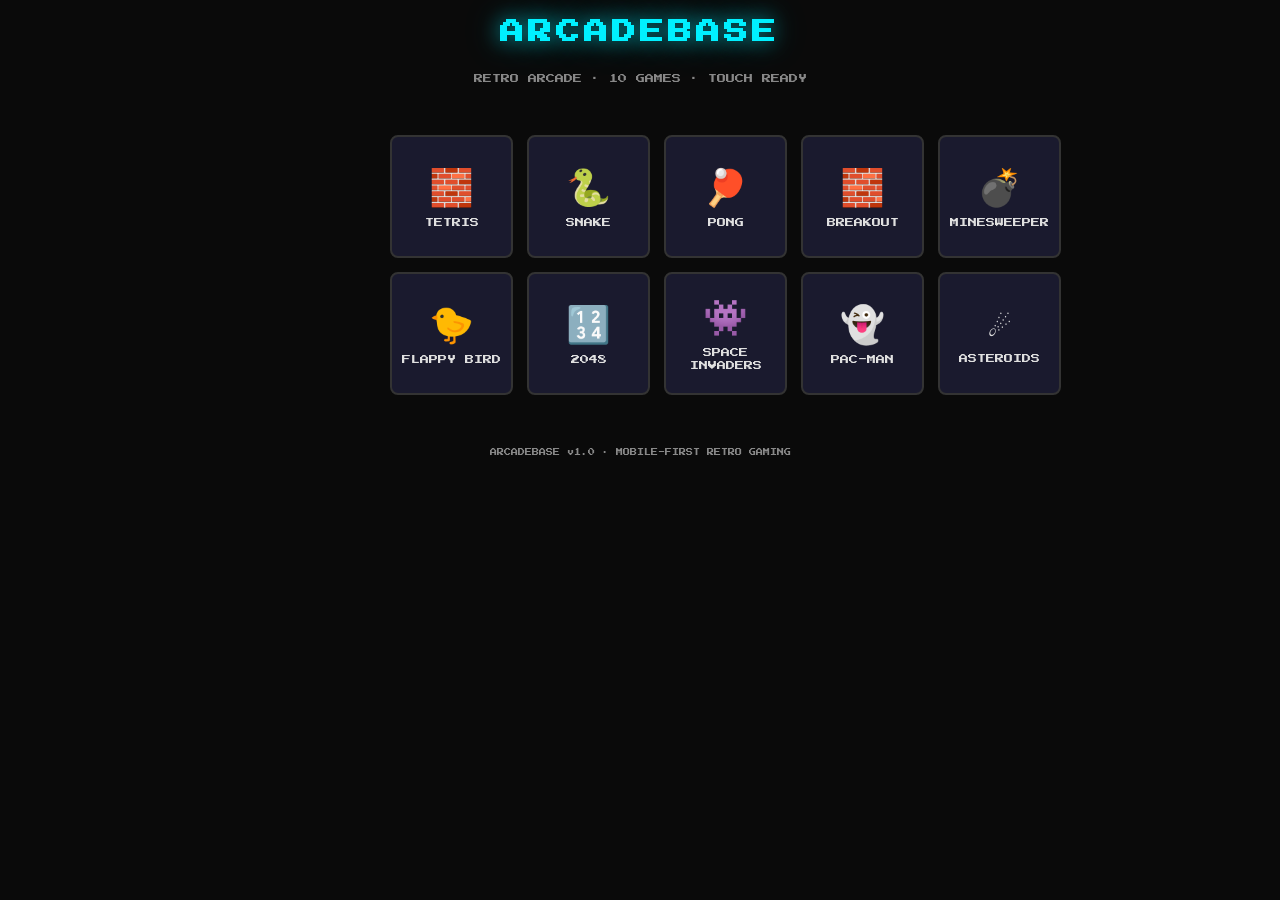
<file: index.html>
<!DOCTYPE html>
<html lang="en">
<head>
  <meta charset="UTF-8">
  <meta name="viewport" content="width=device-width, initial-scale=1.0, user-scalable=no, viewport-fit=cover">
  <title>ARCADEBASE</title>
  <link rel="stylesheet" href="shared/styles.css">
  <style>
    .landing {
      display: flex; flex-direction: column; align-items: center;
      min-height: 100vh; padding: 20px 12px; overflow-y: auto;
      background: var(--bg-dark);
    }
    .landing h1 {
      font-size: 24px; color: var(--neon-cyan);
      text-shadow: 0 0 20px rgba(0,240,255,0.6), 0 0 40px rgba(0,240,255,0.3);
      margin-bottom: 6px; letter-spacing: 4px;
    }
    .landing .tagline {
      font-size: 9px; color: var(--text-dim); margin-bottom: 28px;
    }
    .game-grid {
      display: grid; grid-template-columns: repeat(2, 1fr);
      gap: 14px; max-width: 500px; width: 100%;
    }
    @media (min-width: 500px) { .game-grid { grid-template-columns: repeat(3, 1fr); } }
    @media (min-width: 700px) { .game-grid { grid-template-columns: repeat(5, 1fr); } }

    .game-card {
      display: flex; flex-direction: column; align-items: center; justify-content: center;
      aspect-ratio: 1; background: var(--bg-panel);
      border: 2px solid #333; border-radius: 8px;
      text-decoration: none; color: var(--text-light);
      transition: all 0.2s; gap: 8px;
      padding: 10px;
    }
    .game-card:hover, .game-card:active {
      border-color: var(--neon-cyan);
      box-shadow: 0 0 15px rgba(0,240,255,0.4);
      transform: translateY(-2px);
    }
    .game-card .icon { font-size: 36px; }
    .game-card .name { font-size: 9px; text-align: center; line-height: 1.4; }

    .footer { margin-top: 30px; font-size: 7px; color: var(--text-dim); margin-bottom: 20px; }
  </style>
</head>
<body>
  <div class="landing">
    <h1>ARCADEBASE</h1>
    <p class="tagline">RETRO ARCADE · 10 GAMES · TOUCH READY</p>
    <div class="game-grid">
      <a class="game-card" href="games/tetris/index.html">
        <span class="icon">🧱</span><span class="name">TETRIS</span>
      </a>
      <a class="game-card" href="games/snake/index.html">
        <span class="icon">🐍</span><span class="name">SNAKE</span>
      </a>
      <a class="game-card" href="games/pong/index.html">
        <span class="icon">🏓</span><span class="name">PONG</span>
      </a>
      <a class="game-card" href="games/breakout/index.html">
        <span class="icon">🧱</span><span class="name">BREAKOUT</span>
      </a>
      <a class="game-card" href="games/minesweeper/index.html">
        <span class="icon">💣</span><span class="name">MINESWEEPER</span>
      </a>
      <a class="game-card" href="games/flappybird/index.html">
        <span class="icon">🐤</span><span class="name">FLAPPY BIRD</span>
      </a>
      <a class="game-card" href="games/2048/index.html">
        <span class="icon">🔢</span><span class="name">2048</span>
      </a>
      <a class="game-card" href="games/spaceinvaders/index.html">
        <span class="icon">👾</span><span class="name">SPACE INVADERS</span>
      </a>
      <a class="game-card" href="games/pacman/index.html">
        <span class="icon">👻</span><span class="name">PAC-MAN</span>
      </a>
      <a class="game-card" href="games/asteroids/index.html">
        <span class="icon">☄️</span><span class="name">ASTEROIDS</span>
      </a>
    </div>
    <p class="footer">ARCADEBASE v1.0 · MOBILE-FIRST RETRO GAMING</p>
  </div>
</body>
</html>
</file>
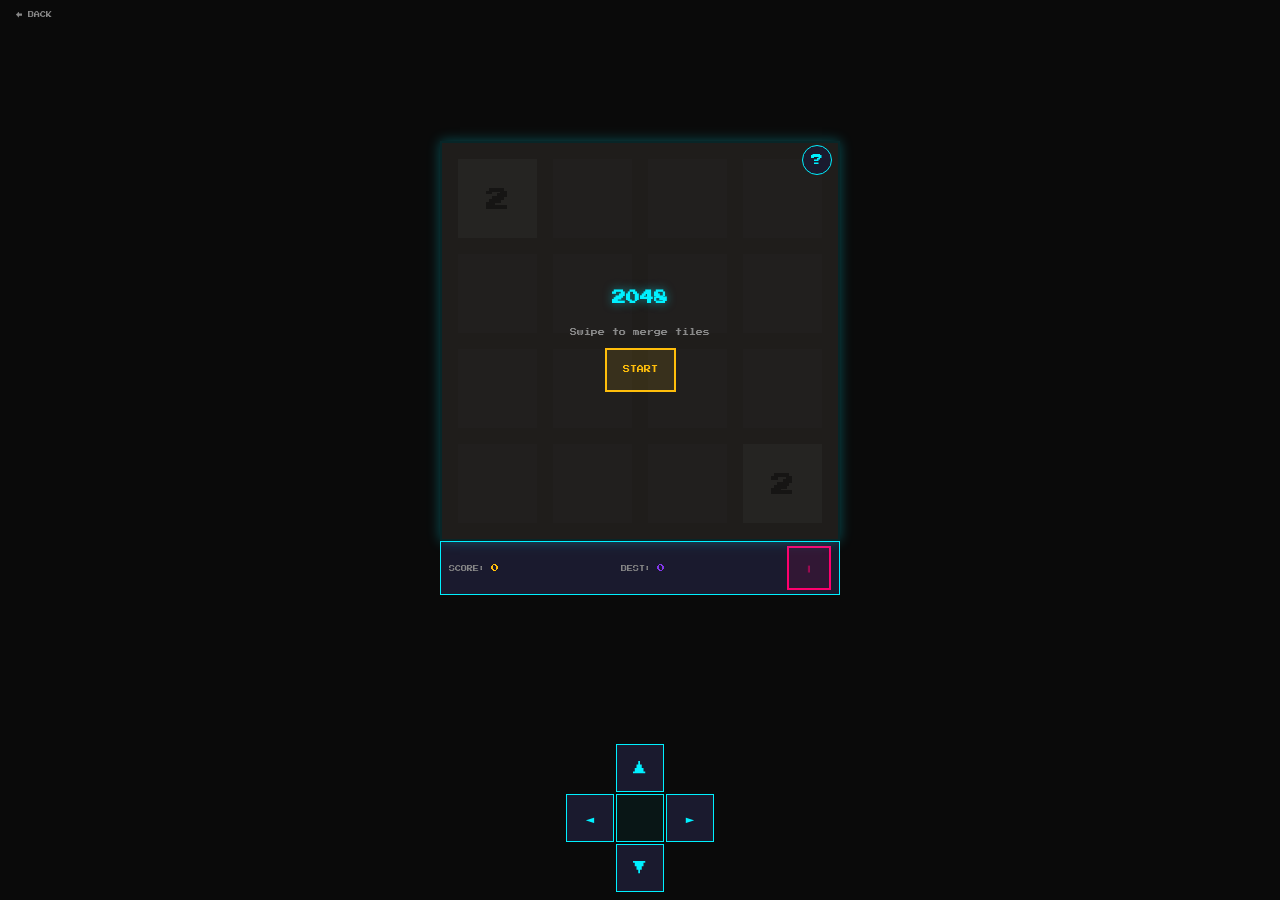
<file: games/2048/index.html>
<!DOCTYPE html>
<html lang="en">
<head>
  <meta charset="UTF-8">
  <meta name="viewport" content="width=device-width, initial-scale=1.0, user-scalable=no, viewport-fit=cover">
  <title>2048 · ARCADEBASE</title>
  <link rel="stylesheet" href="../../shared/styles.css">
  <style>
    .game-page {
      display: flex; flex-direction: column; align-items: center;
      width: 100%; height: 100vh;
      background: var(--bg-dark);
      position: relative;
      gap: 4px;
    }

    .dpad-area {
      flex-shrink: 0;
      padding: 4px 0 8px 0;
    }
  </style>
</head>
<body>
  <div class="game-page">
    <a href="../../index.html" class="back-link">← BACK</a>
    <div class="game-container" id="game-container">
      <div class="canvas-wrapper" id="canvas-wrapper"></div>
    </div>
    <div class="dpad-area">
      <div class="dpad" id="dpad">
        <button class="dpad-btn dpad-up"    id="dpad-up">▲</button>
        <button class="dpad-btn dpad-left"  id="dpad-left">◄</button>
        <button class="dpad-btn dpad-center"></button>
        <button class="dpad-btn dpad-right" id="dpad-right">►</button>
        <button class="dpad-btn dpad-down"  id="dpad-down">▼</button>
      </div>
    </div>
  </div>
  <script src="../../shared/utils.js"></script>
  <script src="../../shared/game-base.js"></script>
  <script src="game.js"></script>
</body>
</html>
</file>
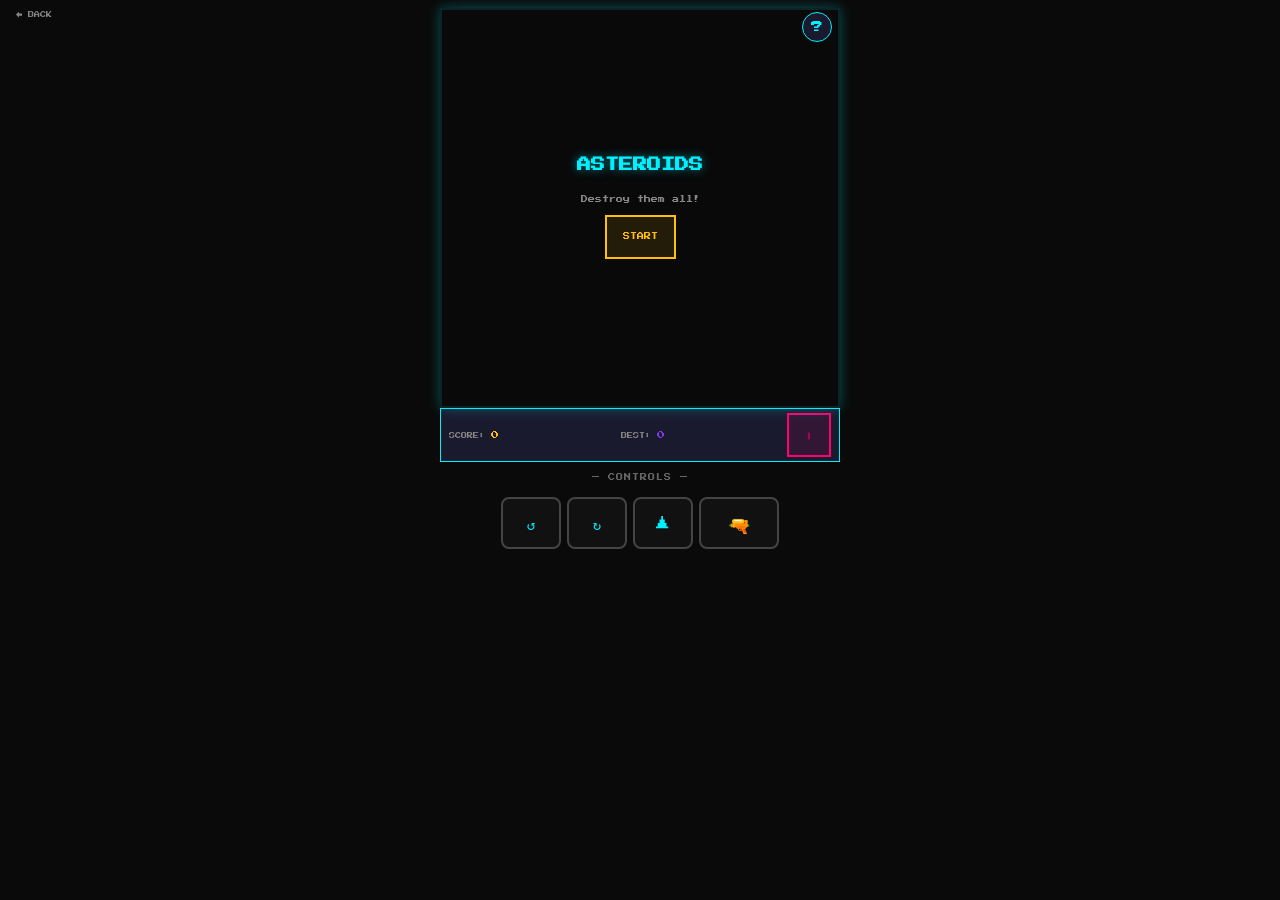
<file: games/asteroids/index.html>
<!DOCTYPE html>
<html lang="en">
<head>
  <meta charset="UTF-8">
  <meta name="viewport" content="width=device-width, initial-scale=1.0, user-scalable=no, viewport-fit=cover">
  <title>ASTEROIDS · ARCADEBASE</title>
  <link rel="stylesheet" href="../../shared/styles.css">
  <style>
    .game-page {
      display: flex; flex-direction: column; align-items: center;
      width: 100%; min-height: 100vh;
      background: var(--bg-dark);
      position: relative;
    }
    .controls {
      display: flex; gap: 6px; margin-top: 8px; flex-wrap: wrap;
      justify-content: center; padding: 0 8px;
    }
    .ctrl-btn {
      font-family: "Press Start 2P", monospace;
      font-size: 14px; min-width: 60px; min-height: 52px;
      padding: 8px 10px; border: 2px solid #444; border-radius: 8px;
      background: #111; color: var(--neon-cyan);
      cursor: pointer; user-select: none;
      -webkit-user-select: none; touch-action: manipulation;
      display: flex; align-items: center; justify-content: center;
      transition: all 0.1s;
      line-height: 1;
    }
    .ctrl-btn:active, .ctrl-btn.active {
      border-color: var(--neon-pink); color: var(--neon-pink);
      box-shadow: 0 0 12px rgba(255,0,110,0.5);
      background: #1a1a1a;
    }
    .ctrl-btn.fire-btn {
      min-width: 80px; font-size: 18px;
    }
    .ctrl-label {
      font-size: 7px; color: #666; text-align: center;
      margin-top: 4px; margin-bottom: 8px;
      font-family: "Press Start 2P", monospace;
      letter-spacing: 1px;
    }
  </style>
</head>
<body>
  <div class="game-page">
    <a href="../../index.html" class="back-link">← BACK</a>
    <div class="game-container" id="game-container">
      <div class="canvas-wrapper" id="canvas-wrapper"></div>
    </div>
    <div class="ctrl-label">— CONTROLS —</div>
    <div class="controls" id="controls-bar">
      <button class="ctrl-btn" id="btn-rotl" title="Rotate Left">↺</button>
      <button class="ctrl-btn" id="btn-rotr" title="Rotate Right">↻</button>
      <button class="ctrl-btn" id="btn-thrust" title="Thrust">▲</button>
      <button class="ctrl-btn fire-btn" id="btn-fire" title="Fire">🔫</button>
    </div>
  </div>
  <script src="../../shared/utils.js"></script>
  <script src="../../shared/game-base.js"></script>
  <script src="game.js"></script>
</body>
</html>
</file>
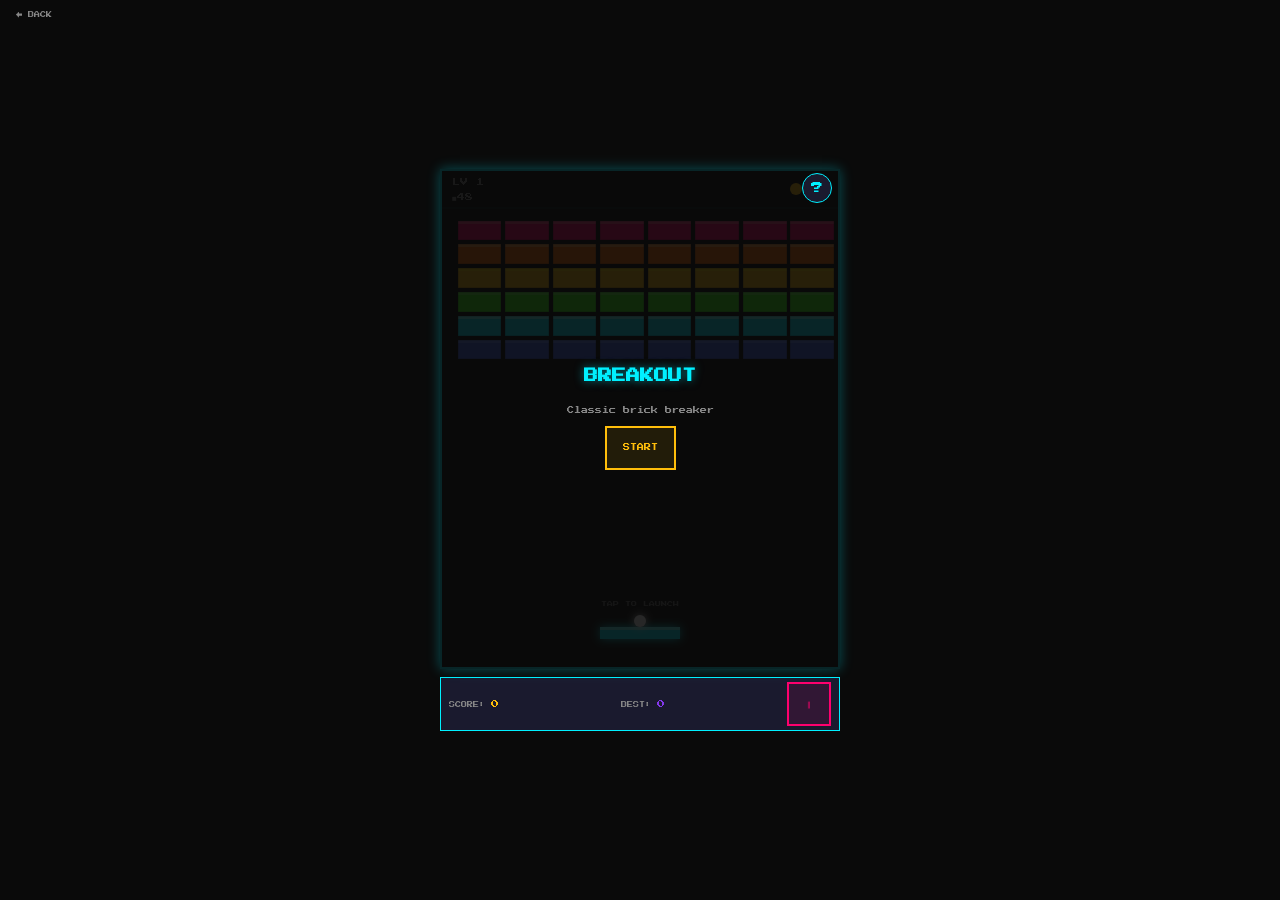
<file: games/breakout/index.html>
<!DOCTYPE html>
<html lang="en">
<head>
  <meta charset="UTF-8">
  <meta name="viewport" content="width=device-width, initial-scale=1.0, user-scalable=no, viewport-fit=cover">
  <title>BREAKOUT · ARCADEBASE</title>
  <link rel="stylesheet" href="../../shared/styles.css">
</head>
<body>
  <a href="../../index.html" class="back-link">← BACK</a>
  <div class="game-container" id="game-container">
    <!-- canvas-wrapper + canvas inserted by game-base.js -->
  </div>
  <script src="../../shared/utils.js"></script>
  <script src="../../shared/game-base.js"></script>
  <script src="game.js"></script>
</body>
</html>
</file>
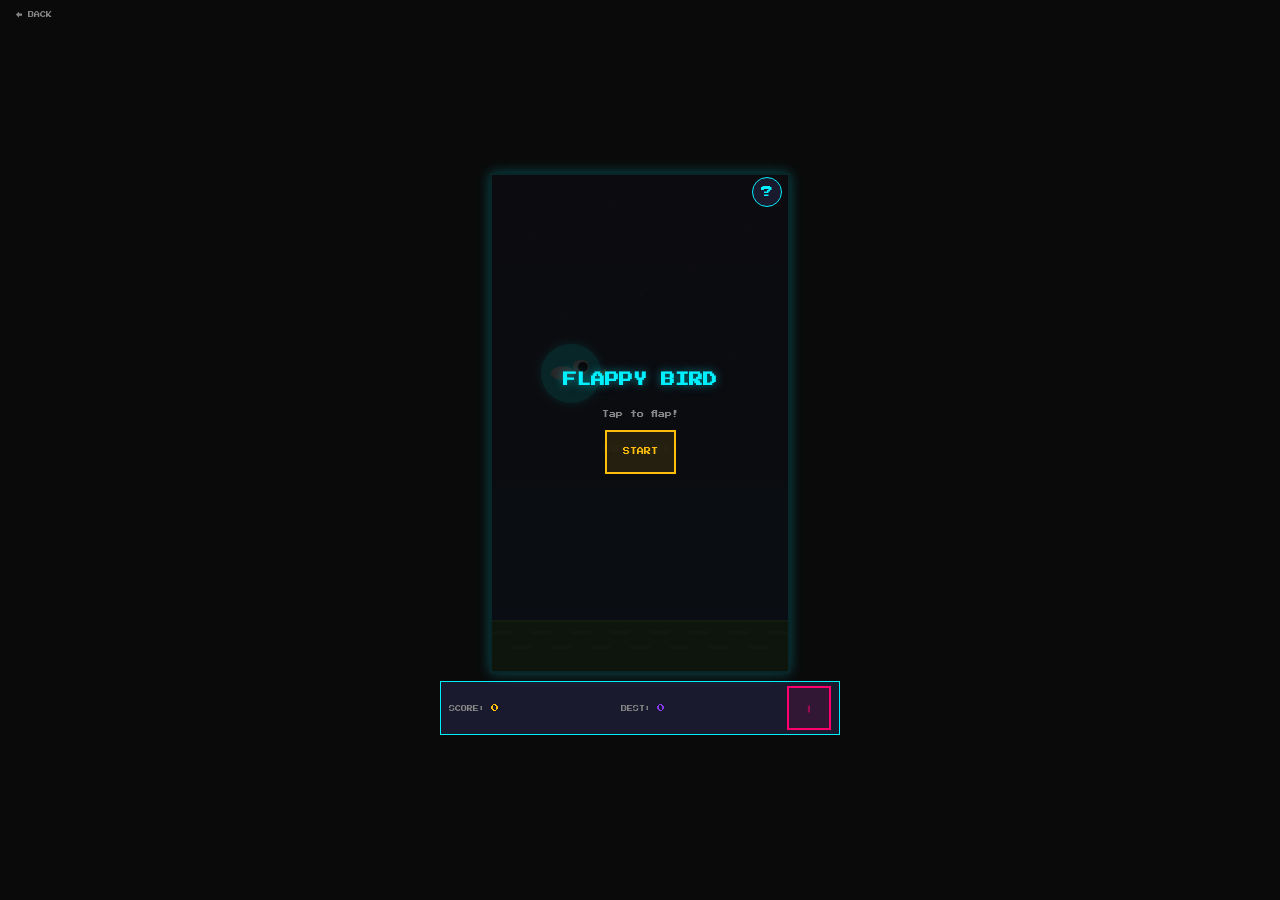
<file: games/flappybird/index.html>
<!DOCTYPE html>
<html lang="en">
<head>
  <meta charset="UTF-8">
  <meta name="viewport" content="width=device-width, initial-scale=1.0, user-scalable=no, viewport-fit=cover">
  <title>FLAPPYBIRD · ARCADEBASE</title>
  <link rel="stylesheet" href="../../shared/styles.css">
  <style>
    .game-page {
      display: flex; flex-direction: column; align-items: center;
      width: 100%; height: 100vh;
      background: var(--bg-dark);
      position: relative;
    }
  </style>
</head>
<body>
  <div class="game-page">
    <a href="../../index.html" class="back-link">← BACK</a>
    <div class="game-container" id="game-container">
      <div class="canvas-wrapper" id="canvas-wrapper"></div>
    </div>
  </div>
  <script src="../../shared/utils.js"></script>
  <script src="../../shared/game-base.js"></script>
  <script src="game.js"></script>
</body>
</html>
</file>
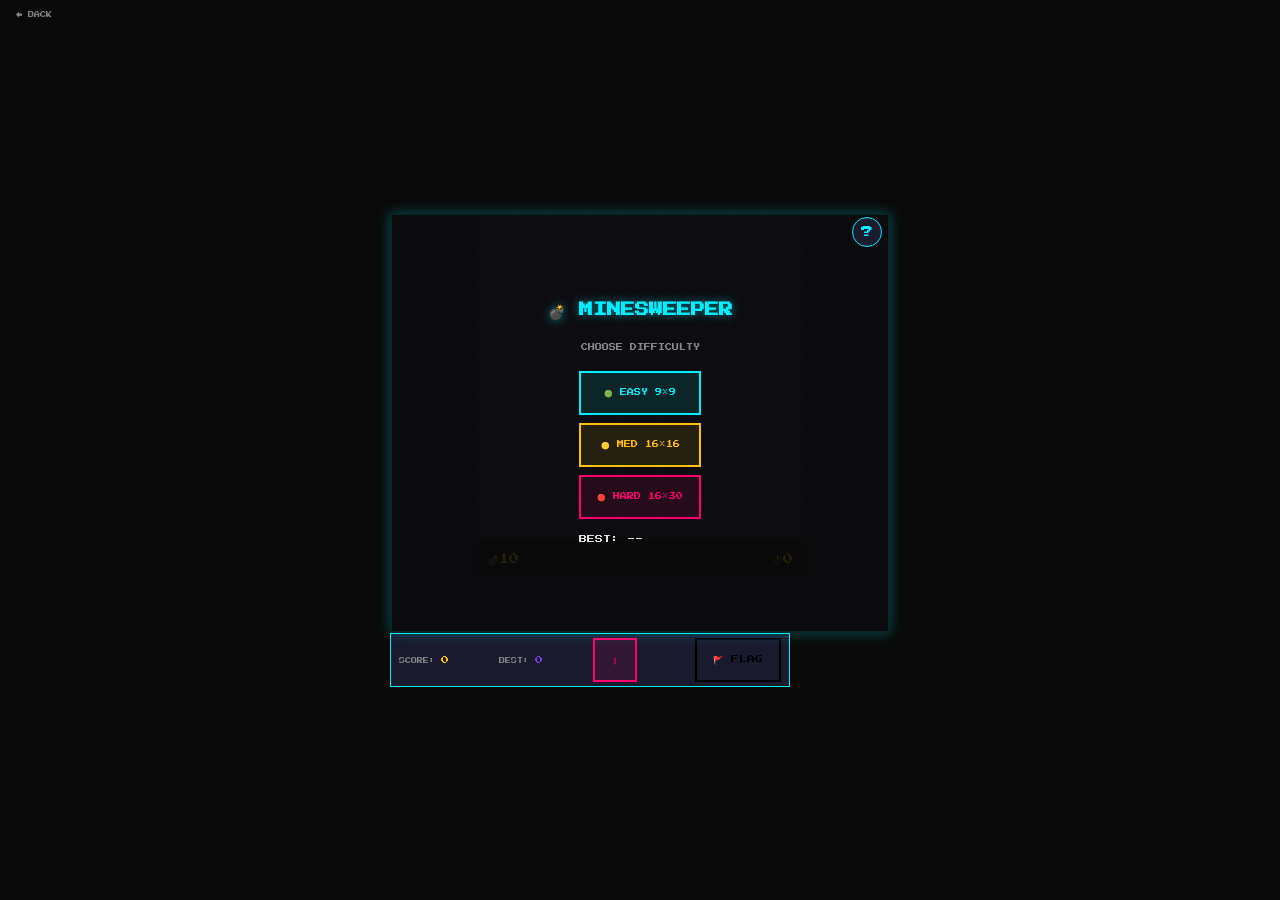
<file: games/minesweeper/index.html>
<!DOCTYPE html>
<html lang="en">
<head>
  <meta charset="UTF-8">
  <meta name="viewport" content="width=device-width, initial-scale=1.0, user-scalable=no, viewport-fit=cover">
  <title>MINESWEEPER · ARCADEBASE</title>
  <link rel="stylesheet" href="../../shared/styles.css">
  <style>
    .game-page {
      display: flex; flex-direction: column; align-items: center;
      width: 100%; height: 100vh;
      background: var(--bg-dark);
      position: relative;
    }
  </style>
</head>
<body>
  <div class="game-page">
    <a href="../../index.html" class="back-link">← BACK</a>
    <div class="game-container" id="game-container">
      <div class="canvas-wrapper" id="canvas-wrapper"></div>
    </div>
  </div>
  <script src="../../shared/utils.js"></script>
  <script src="../../shared/game-base.js"></script>
  <script src="game.js"></script>
</body>
</html>
</file>
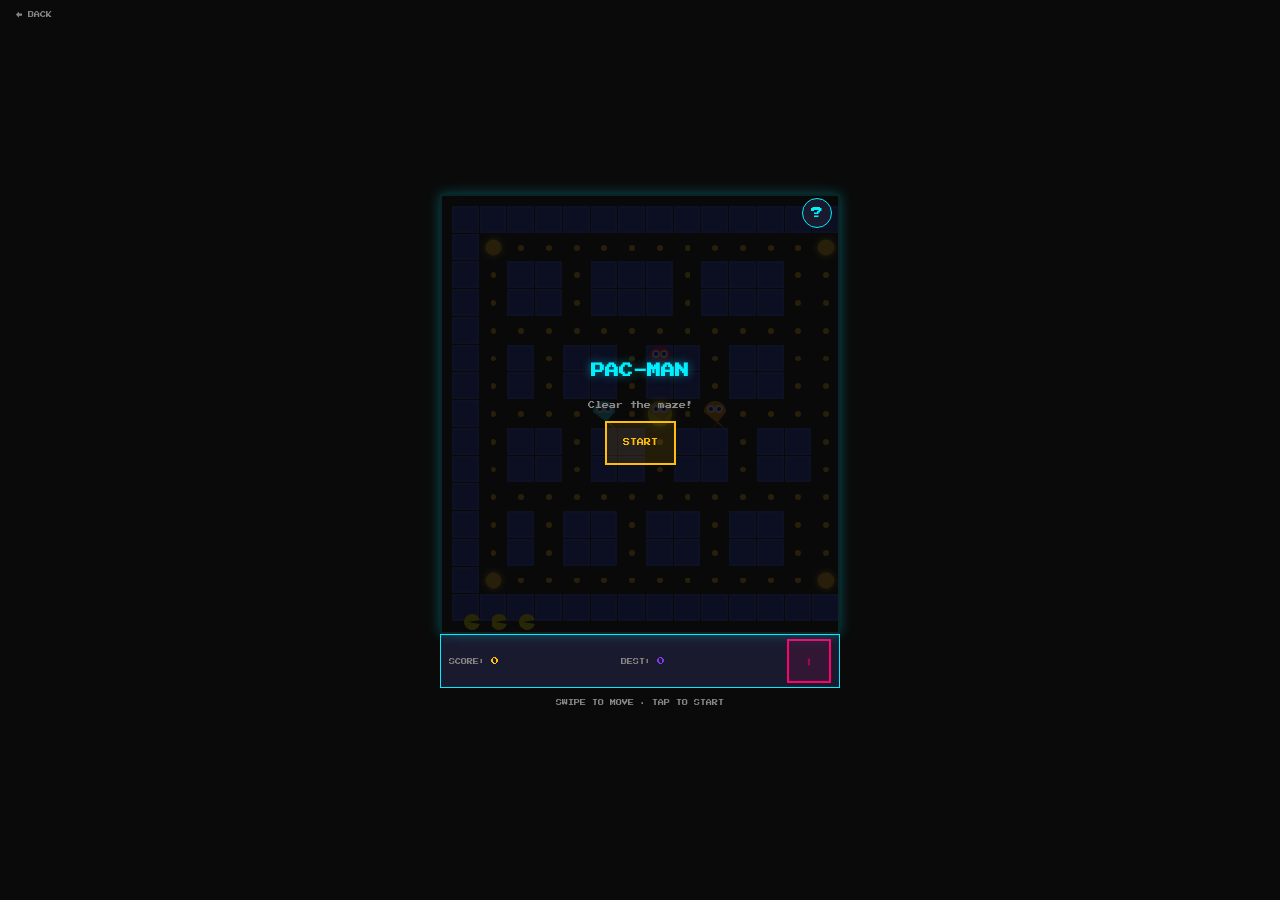
<file: games/pacman/index.html>
<!DOCTYPE html>
<html lang="en">
<head>
  <meta charset="UTF-8">
  <meta name="viewport" content="width=device-width, initial-scale=1.0, user-scalable=no, viewport-fit=cover">
  <title>PACMAN · ARCADEBASE</title>
  <link rel="stylesheet" href="../../shared/styles.css">
  <style>
    .game-page {
      display: flex; flex-direction: column; align-items: center;
      width: 100%; height: 100vh;
      background: var(--bg-dark);
      position: relative;
    }
  </style>
</head>
<body>
  <div class="game-page">
    <a href="../../index.html" class="back-link">← BACK</a>
    <div class="game-container" id="game-container">
      <div class="canvas-wrapper" id="canvas-wrapper"></div>
      <div class="touch-hint" style="text-align:center;color:var(--text-dim);font-size:6px;margin-top:4px;font-family:'Press Start 2P'">
        SWIPE TO MOVE · TAP TO START
      </div>
    </div>
  </div>
  <script src="../../shared/utils.js"></script>
  <script src="../../shared/game-base.js"></script>
  <script src="game.js"></script>
</body>
</html>
</file>
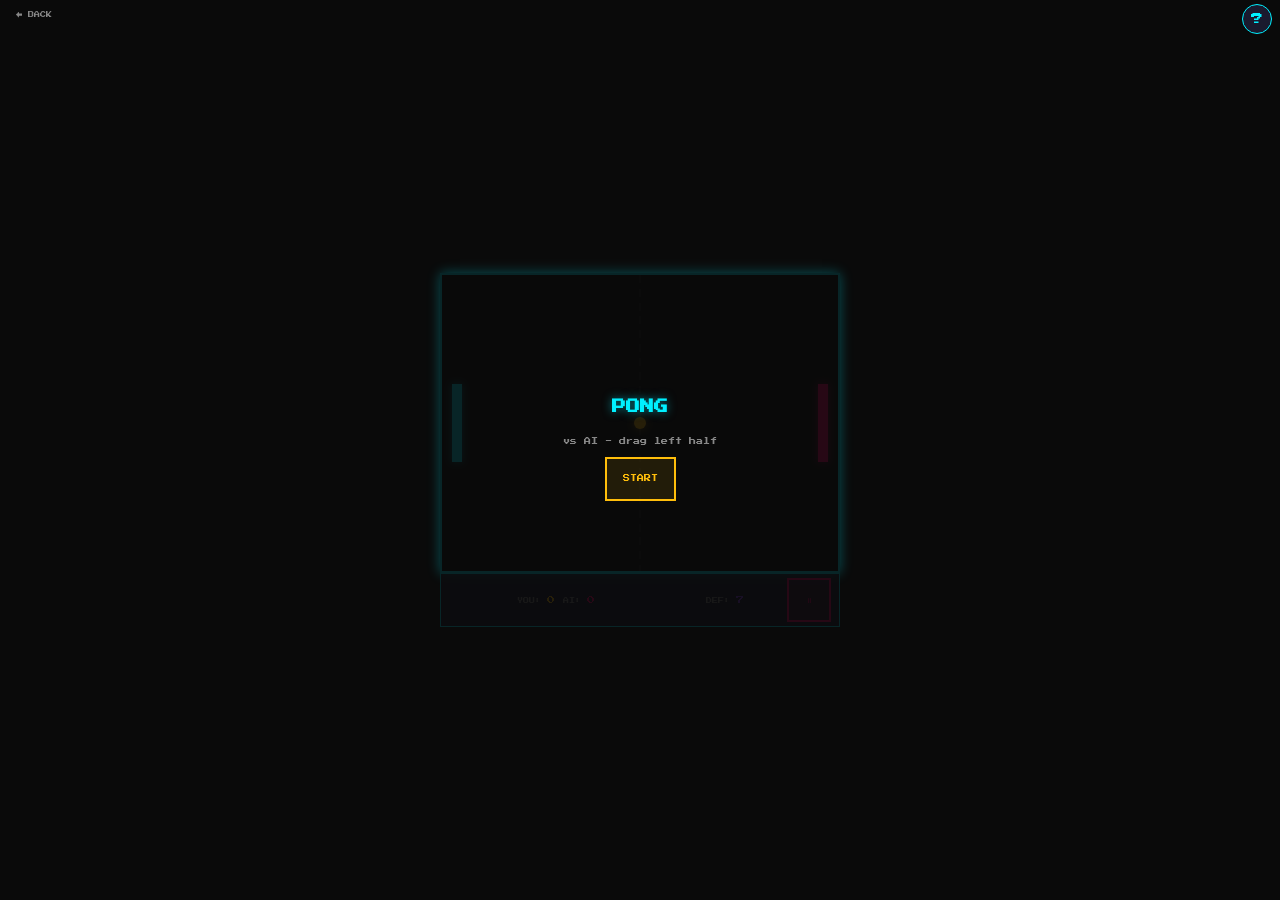
<file: games/pong/index.html>
<!DOCTYPE html>
<html lang="en">
<head>
  <meta charset="UTF-8">
  <meta name="viewport" content="width=device-width, initial-scale=1.0, user-scalable=no, viewport-fit=cover">
  <title>PONG · ARCADEBASE</title>
  <link rel="stylesheet" href="../../shared/styles.css">
  <style>
    .game-page {
      display: flex; flex-direction: column; align-items: center;
      width: 100%; height: 100vh;
      background: var(--bg-dark);
      position: relative;
    }
  </style>
</head>
<body>
  <div class="game-page">
    <a href="../../index.html" class="back-link">← BACK</a>
    <div class="game-container" id="game-container">
      <div class="canvas-wrapper" id="canvas-wrapper"></div>
    </div>
  </div>
  <script>
    // Pong help button (standalone, doesn't use GameBase help system)
    (function() {
      var btn = document.createElement('button');
      btn.className = 'help-btn';
      btn.textContent = '?';
      document.querySelector('.game-page').appendChild(btn);
      btn.addEventListener('click', function() {
        var popup = document.createElement('div');
        popup.className = 'help-popup';
        popup.innerHTML = '<div class="help-popup-inner"><h3>PONG RULES</h3><p>Drag left half of screen to move paddle<br>First to 7 points wins<br>Ball speeds up with each hit<br>Best defense = fewest AI points allowed</p><button class="btn btn-cyan" id="phelp-close">GOT IT</button></div>';
        document.body.appendChild(popup);
        document.getElementById('phelp-close').addEventListener('click', function() { popup.remove(); });
        popup.addEventListener('click', function(e) { if (e.target === popup) popup.remove(); });
      });
    })();
  </script>
  <script src="../../shared/utils.js"></script>
  <script src="../../shared/game-base.js"></script>
  <script src="game.js"></script>
</body>
</html>
</file>
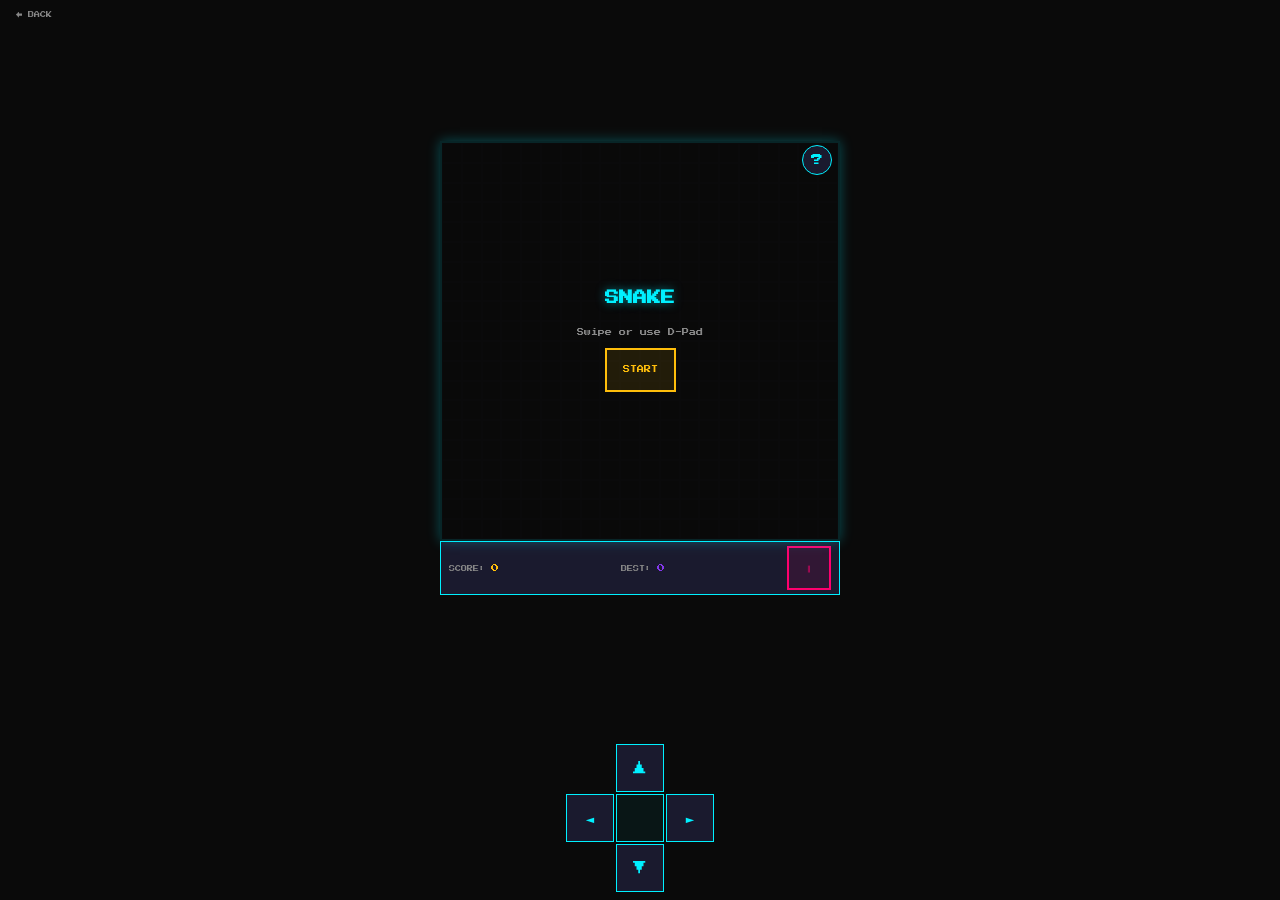
<file: games/snake/index.html>
<!DOCTYPE html>
<html lang="en">
<head>
  <meta charset="UTF-8">
  <meta name="viewport" content="width=device-width, initial-scale=1.0, user-scalable=no, viewport-fit=cover">
  <title>SNAKE · ARCADEBASE</title>
  <link rel="stylesheet" href="../../shared/styles.css">
  <style>
    .game-page {
      display: flex; flex-direction: column; align-items: center;
      width: 100%; height: 100vh;
      background: var(--bg-dark);
      position: relative;
      gap: 4px;
    }

    .dpad-area {
      flex-shrink: 0;
      padding: 4px 0 8px 0;
    }

    /* Fix missing .game-hud styling from shared */
    .game-hud {
      display: flex;
      align-items: center;
      justify-content: space-between;
      width: 100%;
      max-width: 400px;
      padding: 4px 8px;
      background: var(--bg-panel);
      border: 1px solid var(--neon-cyan);
      gap: 8px;
      flex-shrink: 0;
    }
    .game-hud .score {
      color: var(--neon-gold);
      font-size: 7px;
    }
    .game-hud .high-score {
      color: var(--neon-purple);
      font-size: 7px;
    }
    .game-hud .btn {
      font-size: 10px;
      padding: 4px 8px;
      min-width: 36px;
      min-height: 36px;
    }
    .game-hud .btn.pink {
      color: var(--neon-pink);
      border-color: var(--neon-pink);
      background: rgba(255, 0, 110, 0.1);
    }
  </style>
</head>
<body>
  <div class="game-page">
    <a href="../../index.html" class="back-link">← BACK</a>
    <div class="game-container" id="game-container">
      <div class="canvas-wrapper" id="canvas-wrapper"></div>
    </div>
    <div class="dpad-area">
      <div class="dpad" id="dpad">
        <button class="dpad-btn dpad-up"    id="dpad-up">▲</button>
        <button class="dpad-btn dpad-left"  id="dpad-left">◄</button>
        <button class="dpad-btn dpad-center"></button>
        <button class="dpad-btn dpad-right" id="dpad-right">►</button>
        <button class="dpad-btn dpad-down"  id="dpad-down">▼</button>
      </div>
    </div>
  </div>
  <script src="../../shared/utils.js"></script>
  <script src="../../shared/game-base.js"></script>
  <script src="game.js"></script>
</body>
</html>
</file>
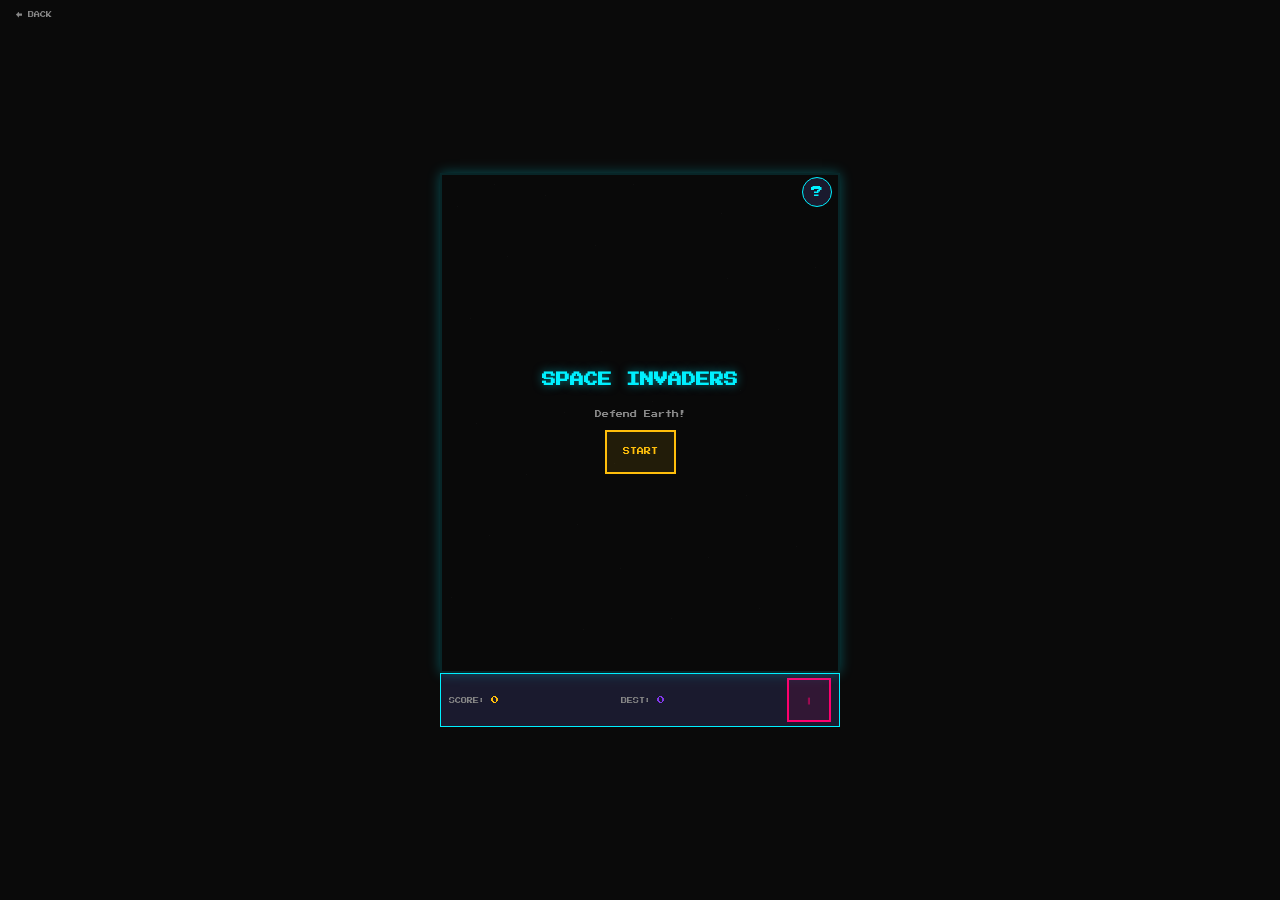
<file: games/spaceinvaders/index.html>
<!DOCTYPE html>
<html lang="en">
<head>
  <meta charset="UTF-8">
  <meta name="viewport" content="width=device-width, initial-scale=1.0, user-scalable=no, viewport-fit=cover">
  <title>SPACEINVADERS · ARCADEBASE</title>
  <link rel="stylesheet" href="../../shared/styles.css">
  <style>
    .game-page {
      display: flex; flex-direction: column; align-items: center;
      width: 100%; height: 100vh;
      background: var(--bg-dark);
      position: relative;
    }
  </style>
</head>
<body>
  <div class="game-page">
    <a href="../../index.html" class="back-link">← BACK</a>
    <div class="game-container" id="game-container">
      <div class="canvas-wrapper" id="canvas-wrapper"></div>
    </div>
  </div>
  <script src="../../shared/utils.js"></script>
  <script src="../../shared/game-base.js"></script>
  <script src="game.js"></script>
</body>
</html>
</file>
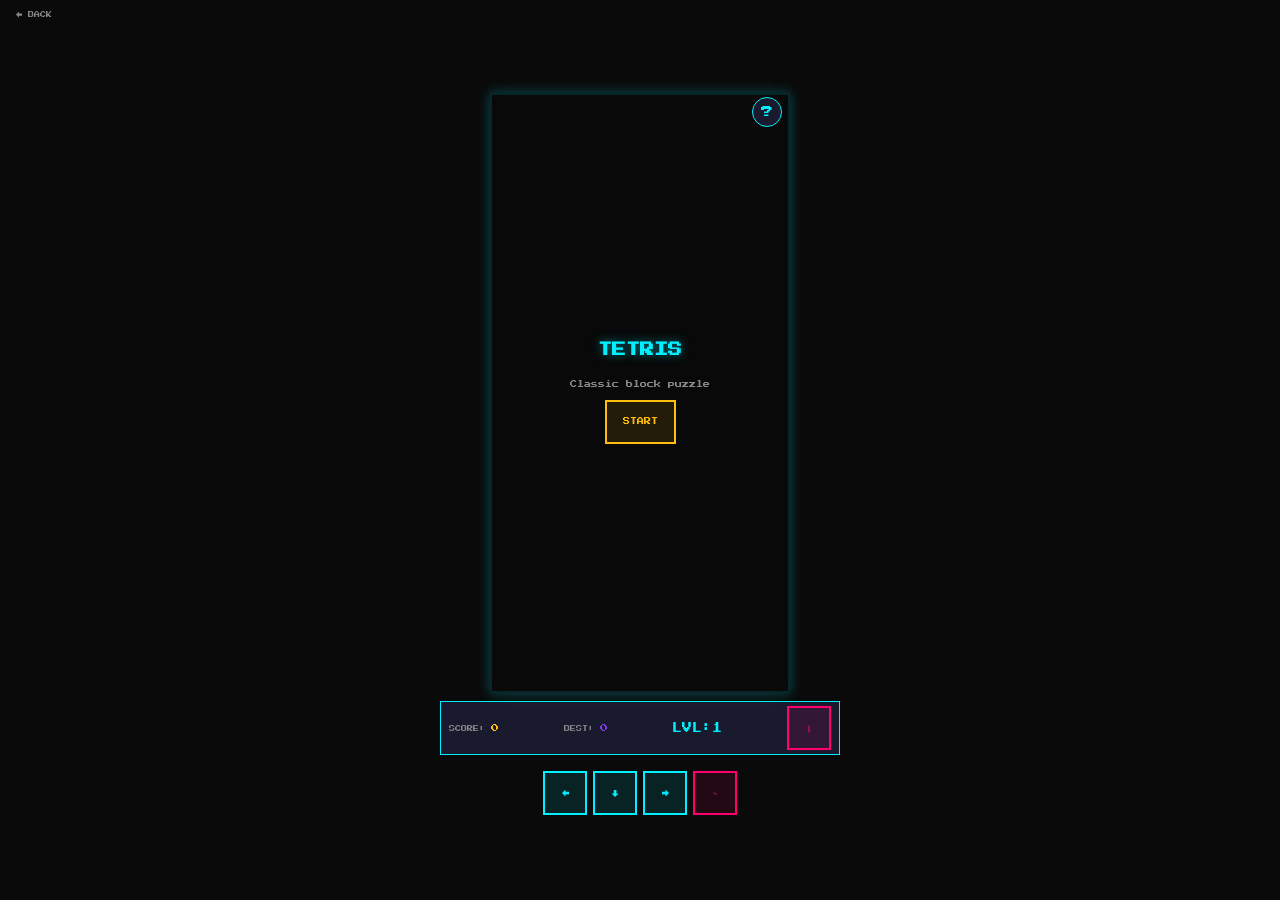
<file: games/tetris/index.html>
<!DOCTYPE html>
<html lang="en">
<head>
  <meta charset="UTF-8">
  <meta name="viewport" content="width=device-width, initial-scale=1.0, user-scalable=no, viewport-fit=cover">
  <title>TETRIS · ARCADEBASE</title>
  <link rel="stylesheet" href="../../shared/styles.css">
  <style>
    .game-page {
      display: flex; flex-direction: column; align-items: center;
      width: 100%; height: 100vh;
      background: var(--bg-dark);
      position: relative;
    }
  </style>
</head>
<body>
  <div class="game-page">
    <a href="../../index.html" class="back-link">← BACK</a>
    <div class="game-container" id="game-container">
      <div class="canvas-wrapper" id="canvas-wrapper"></div>
    </div>
  </div>
  <script src="../../shared/utils.js"></script>
  <script src="../../shared/game-base.js"></script>
  <script src="game.js"></script>
</body>
</html>
</file>
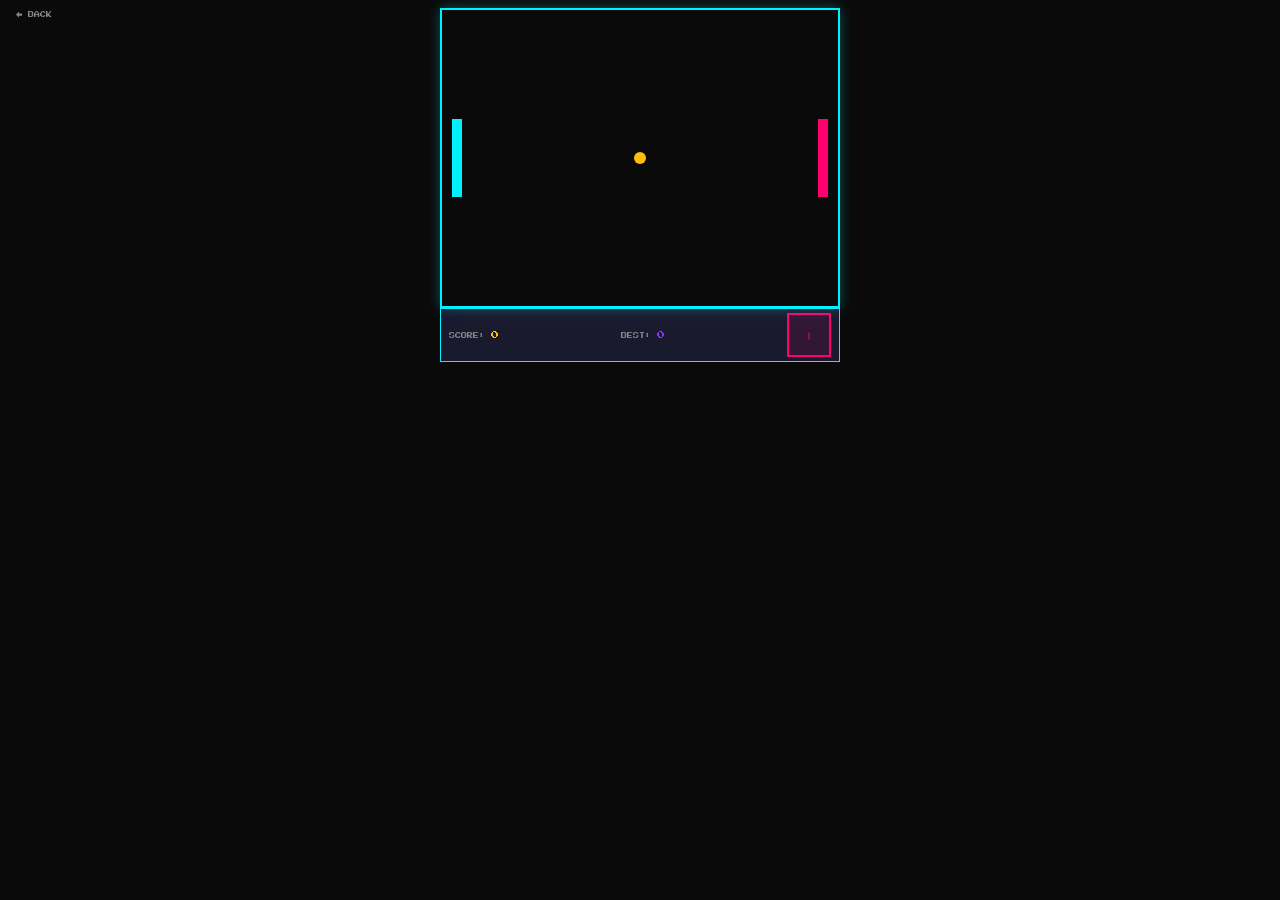
<file: games/pong/test.html>
<!DOCTYPE html>
<html><head><meta charset="UTF-8">
<meta name="viewport" content="width=device-width, initial-scale=1.0, user-scalable=no">
<title>Pong Test</title>
<link rel="stylesheet" href="../../shared/styles.css">
</head><body>
<div class="game-page">
  <a href="../../index.html" class="back-link">← BACK</a>
  <div class="game-container" id="game-container">
    <div class="canvas-wrapper" id="canvas-wrapper"></div>
  </div>
</div>
<script src="../../shared/utils.js"></script>
<script src="../../shared/game-base.js"></script>
<script>
// Minimal Pong test — no touch, just ball + AI
(function() {
  var PADDLE_W=10, PADDLE_H=80, BALL_R=6;

  var game = GameBase.create({
    container: document.getElementById('canvas-wrapper'),
    canvasW: 400,
    canvasH: 300,
    gameKey: 'pong',

    init: function(canvas, ctx) {
      this.playerY = 110;
      this.aiY = 110;
      this.ballX = 200;
      this.ballY = 150;
      this.ballVX = -200;
      this.ballVY = 50;
      this.aiScore = 0;
    },

    start: function() {
      this._showOverlay('PONG', 'test', null, 'START');
    },

    restart: function() {
      this.playerY = 110;
      this.aiY = 110;
      this.ballX = 200;
      this.ballY = 150;
      this.ballVX = -200;
      this.ballVY = 50;
      this.aiScore = 0;
    },

    update: function(dt) {
      var g = this;
      var ch = g.canvas.height, cw = g.canvas.width;

      // Clamp
      if (g.playerY < 0) g.playerY = 0;
      if (g.playerY > ch - PADDLE_H) g.playerY = ch - PADDLE_H;

      // Simple AI: always follow ball
      var aiC = g.aiY + PADDLE_H/2;
      var d = g.ballY - aiC;
      var max = 200 * dt;
      if (d > max) d = max; else if (d < -max) d = -max;
      g.aiY += d;
      if (g.aiY < 0) g.aiY = 0;
      if (g.aiY > ch - PADDLE_H) g.aiY = ch - PADDLE_H;

      // Ball
      g.ballX += g.ballVX * dt;
      g.ballY += g.ballVY * dt;

      // Walls
      if (g.ballY < BALL_R) { g.ballY = BALL_R; g.ballVY = -g.ballVY; }
      if (g.ballY > ch - BALL_R) { g.ballY = ch - BALL_R; g.ballVY = -g.ballVY; }

      // Player paddle hit
      if (g.ballVX < 0 && g.ballX - BALL_R < 20 && g.ballX + BALL_R > 10 &&
          g.ballY > g.playerY && g.ballY < g.playerY + PADDLE_H) {
        g.ballX = 20 + BALL_R;
        g.ballVX = -g.ballVX;
      }

      // AI paddle hit
      var aix = cw - 20;
      if (g.ballVX > 0 && g.ballX + BALL_R > aix && g.ballX - BALL_R < aix + PADDLE_W &&
          g.ballY > g.aiY && g.ballY < g.aiY + PADDLE_H) {
        g.ballX = aix - BALL_R;
        g.ballVX = -g.ballVX;
      }

      // Goals: reset ball
      function rb() {
        g.ballX = cw/2; g.ballY = ch/2;
        g.ballVX = -200; g.ballVY = 50;
      }
      if (g.ballX < 0) { g.aiScore++; rb(); }
      if (g.ballX > cw) { g.addScore(1); rb(); }
      if (g.score >= 7 || g.aiScore >= 7) g.gameOver();
    },

    draw: function(ctx) {
      var g = this;
      var w = g.canvas.width, h = g.canvas.height;
      ctx.fillStyle = '#0a0a0a';
      ctx.fillRect(0, 0, w, h);
      ctx.fillStyle = '#00f0ff';
      ctx.fillRect(10, g.playerY, PADDLE_W, PADDLE_H);
      ctx.fillStyle = '#ff006e';
      ctx.fillRect(w - 10 - PADDLE_W, g.aiY, PADDLE_W, PADDLE_H);
      ctx.fillStyle = '#ffbe0b';
      ctx.beginPath();
      ctx.arc(g.ballX, g.ballY, BALL_R, 0, Math.PI * 2);
      ctx.fill();
    }
  });
})();
</script>
</body></html>
</file>
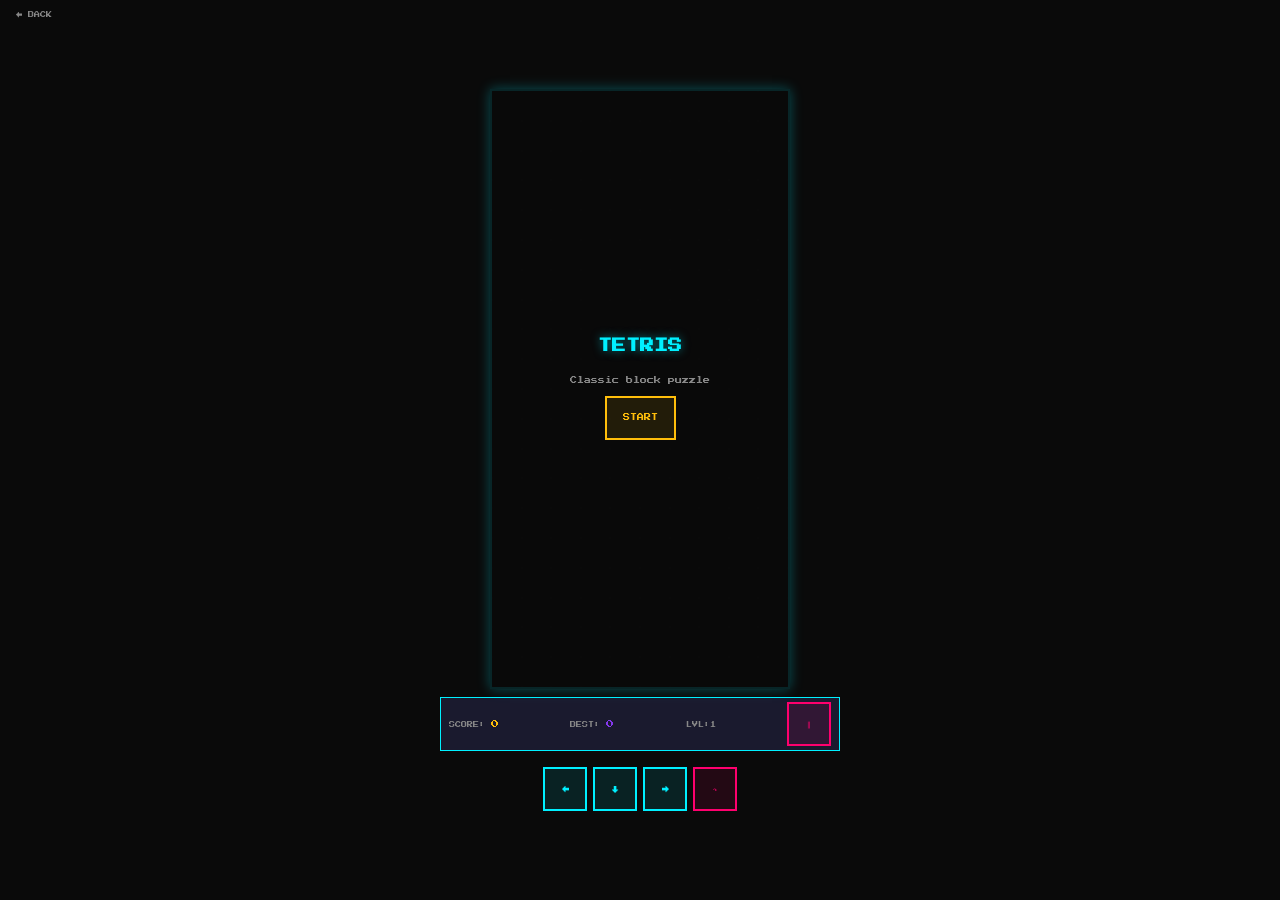
<file: games/tetris/standalone.html>
<!DOCTYPE html>
<html lang="en">
<head>
  <meta charset="UTF-8">
  <meta name="viewport" content="width=device-width, initial-scale=1.0, user-scalable=no, viewport-fit=cover">
  <title>TETRIS · ARCADEBASE</title>
  <style>
    @import url('https://fonts.googleapis.com/css2?family=Press+Start+2P&display=swap');
    :root { --bg-dark:#0a0a0a; --bg-panel:#1a1a2e; --cyan:#00f0ff; --pink:#ff006e; --gold:#ffbe0b; --purple:#8338ec; --text:#e0e0e0; --dim:#888; }
    *{box-sizing:border-box;margin:0;padding:0}
    html,body{width:100%;height:100%;overflow:hidden;background:var(--bg-dark);color:var(--text);font-family:'Press Start 2P',monospace;font-size:8px}
    .page{display:flex;flex-direction:column;align-items:center;width:100%;height:100vh;background:var(--bg-dark);position:relative}
    .back{color:var(--dim);text-decoration:none;font-size:6px;padding:8px;position:absolute;top:4px;left:8px;z-index:20}
    .back:hover{color:var(--cyan)}
    .game-area{display:flex;flex-direction:column;align-items:center;justify-content:center;width:100%;height:100%;padding:8px;gap:8px}
    .canvas-wrap{position:relative;flex-shrink:0}
    canvas{border:2px solid var(--cyan);box-shadow:0 0 12px rgba(0,240,255,.3);touch-action:none;user-select:none;-webkit-user-select:none;image-rendering:pixelated}
    .hud{display:flex;align-items:center;justify-content:space-between;width:100%;max-width:400px;padding:4px 8px;background:var(--bg-panel);border:1px solid var(--cyan);gap:8px;flex-shrink:0}
    .hud label{color:var(--dim);font-size:6px}
    .hud .val{color:var(--gold);font-size:8px}
    .hud .best{color:var(--purple);font-size:8px}
    .btn{font-family:'Press Start 2P',monospace;font-size:7px;padding:8px 16px;border:2px solid;cursor:pointer;text-transform:uppercase;transition:all .1s;min-width:44px;min-height:44px;touch-action:manipulation;background:transparent}
    .btn:active{transform:scale(1.05)}
    .btn-cyan{color:var(--cyan);border-color:var(--cyan);background:rgba(0,240,255,.1)}
    .btn-cyan:active{background:rgba(0,240,255,.25);box-shadow:0 0 12px rgba(0,240,255,.4)}
    .btn-pink{color:var(--pink);border-color:var(--pink);background:rgba(255,0,110,.1)}
    .btn-pink:active{background:rgba(255,0,110,.25);box-shadow:0 0 12px rgba(255,0,110,.4)}
    .btn-gold{color:var(--gold);border-color:var(--gold);background:rgba(255,190,11,.1)}
    .hidden{display:none!important}
    .overlay{position:absolute;top:0;left:0;width:100%;height:100%;display:flex;flex-direction:column;align-items:center;justify-content:center;background:rgba(10,10,10,.88);gap:12px;z-index:10}
    .overlay-title{color:var(--cyan);font-size:14px;text-shadow:0 0 10px rgba(0,240,255,.5)}
    .overlay-sub{color:var(--dim);font-size:7px}
    .overlay-score{color:var(--gold);font-size:10px}
    .ctrl-row{display:flex;justify-content:center;gap:6px;margin-top:8px;flex-shrink:0}
  </style>
</head>
<body>
<div class="page">
  <a href="../../index.html" class="back">&larr; BACK</a>
  <div class="game-area" id="game-area"></div>
</div>
<script>
(function() {
  // ── Constants ──
  var COLS = 10, ROWS = 20, CELL = 30, CW = 300, CH = 600;

  // ── Pieces ──
  var PIECES = {
    I: { shape: [[0,0],[0,1],[0,2],[0,3]], color: '#00f0ff' },
    O: { shape: [[0,0],[0,1],[1,0],[1,1]], color: '#ffbe0b' },
    T: { shape: [[0,1],[1,0],[1,1],[1,2]], color: '#8338ec' },
    S: { shape: [[0,1],[0,2],[1,0],[1,1]], color: '#39ff14' },
    Z: { shape: [[0,0],[0,1],[1,1],[1,2]], color: '#ff006e' },
    J: { shape: [[0,0],[1,0],[1,1],[1,2]], color: '#3a86ff' },
    L: { shape: [[0,2],[1,0],[1,1],[1,2]], color: '#ff8800' }
  };
  var KEYS = ['I','O','T','S','Z','J','L'];

  // ── DOM ──
  var area = document.getElementById('game-area');
  var wrap = document.createElement('div'); wrap.className = 'canvas-wrap';
  var canvas = document.createElement('canvas'); canvas.width = CW; canvas.height = CH;
  canvas.style.width = CW+'px'; canvas.style.height = CH+'px';
  wrap.appendChild(canvas); area.appendChild(wrap);
  var ctx = canvas.getContext('2d'); ctx.imageSmoothingEnabled = false;

  // Responsive resize
  function resizeCanvas() {
    var maxW = window.innerWidth - 16;
    var maxH = window.innerHeight - 160;
    var s = Math.min(maxW/CW, maxH/CH, 1.0);
    canvas.style.width = Math.floor(CW*s)+'px';
    canvas.style.height = Math.floor(CH*s)+'px';
  }
  window.addEventListener('resize', resizeCanvas);
  window.addEventListener('orientationchange', function(){ setTimeout(resizeCanvas, 100); });
  resizeCanvas();

  // ── HUD ──
  var hud = document.createElement('div'); hud.className = 'hud';
  hud.innerHTML = '<span><label>SCORE: </label><span class="val" id="score-val">0</span></span><span><label>BEST: </label><span class="best" id="best-val">0</span></span><span><label id="lvl-val">LVL:1</label></span><button class="btn btn-pink" id="pause-btn">&par;</button>';
  wrap.insertAdjacentElement('afterend', hud);

  // ── Overlay ──
  var overlay = document.createElement('div'); overlay.className = 'overlay hidden';
  overlay.innerHTML = '<h2 class="overlay-title" id="ov-title"></h2><div class="overlay-score" id="ov-score"></div><div class="overlay-sub" id="ov-sub"></div><button class="btn btn-gold" id="ov-btn">START</button>';
  wrap.appendChild(overlay);

  // ── Control buttons ──
  var btnRow = document.createElement('div'); btnRow.className = 'ctrl-row';
  btnRow.innerHTML = '<button class="btn btn-cyan" id="bn-l">&larr;</button><button class="btn btn-cyan" id="bn-d">&darr;</button><button class="btn btn-cyan" id="bn-r">&rarr;</button><button class="btn btn-pink" id="bn-rot">&#8631;</button>';
  hud.insertAdjacentElement('afterend', btnRow);

  // ── State ──
  var state = 'title', score = 0, highScore = 0, paused = false;
  var board = [], current = null, nextType = null;
  var linesCleared = 0, level = 1, dropTimer = 0, backToBack = false;
  var rafId = null, lastTime = 0;
  var gameKey = 'tetris_' + (window.location.pathname.includes('standalone') ? 'standalone' : 'arcadebase');

  // Load high score
  try { highScore = parseInt(localStorage.getItem(gameKey)||'0', 10) || 0; } catch(e) {}
  function saveHS() { try { if (score > highScore) { highScore = score; localStorage.setItem(gameKey, String(highScore)); } } catch(e) {} }
  function updateHUD() {
    document.getElementById('score-val').textContent = score;
    document.getElementById('best-val').textContent = Math.max(score, highScore);
    document.getElementById('lvl-val').textContent = 'LVL:'+level;
    document.getElementById('pause-btn').textContent = paused ? '\u25B6' : '\u2225';
  }
  function showOverlay(title, sub, sc, btn) {
    overlay.classList.remove('hidden');
    document.getElementById('ov-title').textContent = title;
    document.getElementById('ov-sub').textContent = sub||'';
    document.getElementById('ov-score').textContent = sc ? 'SCORE: '+sc : '';
    document.getElementById('ov-btn').textContent = btn||'START';
  }
  function hideOverlay() { overlay.classList.add('hidden'); }

  // ── 7-bag randomizer ──
  var bag = [];
  function nextPiece() {
    if (bag.length === 0) {
      bag = KEYS.slice();
      for (var i = bag.length-1; i > 0; i--) { var j = Math.floor(Math.random()*(i+1)); var t=bag[i]; bag[i]=bag[j]; bag[j]=t; }
    }
    return bag.pop();
  }

  // ── Rotation CW ──
  function rotCW(shape) {
    var maxR = 0;
    for (var i = 0; i < shape.length; i++) { if (shape[i][0] > maxR) maxR = shape[i][0]; }
    return shape.map(function(p) { return [p[1], maxR - p[0]]; });
  }

  // ── Collision ──
  function collides(shape, row, col) {
    for (var i = 0; i < shape.length; i++) {
      var r = row + shape[i][0], c = col + shape[i][1];
      if (c < 0 || c >= COLS || r >= ROWS) return true;
      if (r >= 0 && board[r][c] !== null) return true;
    }
    return false;
  }

  // ── Ghost row ──
  function ghostRow() {
    var r = current.row;
    while (!collides(current.shape, r+1, current.col)) r++;
    return r;
  }

  // ── Spawn ──
  function spawn() {
    var type = nextType;
    nextType = nextPiece();
    var shape = PIECES[type].shape.map(function(p){return p.slice()});
    var col = 3, row = (type==='I') ? -1 : 0;
    if (collides(shape, row, col)) { gameOver(); return; }
    current = { type: type, shape: shape, row: row, col: col };
    dropTimer = 0;
  }

  // ── Actions ──
  function moveDown() {
    if (!current) return;
    if (collides(current.shape, current.row+1, current.col)) lockPiece();
    else { current.row++; dropTimer = 0; }
  }
  function moveLeft()  { if (current && !collides(current.shape, current.row, current.col-1)) current.col--; }
  function moveRight() { if (current && !collides(current.shape, current.row, current.col+1)) current.col++; }
  function hardDrop() {
    if (!current) return;
    var dist = ghostRow() - current.row;
    current.row = ghostRow();
    if (dist > 0) score += dist*2;
    lockPiece();
  }
  function rotate() {
    if (!current || current.type==='O') return;
    var ns = rotCW(current.shape);
    var kicks = [0, -1, 1, -2, 2];
    for (var i = 0; i < kicks.length; i++) {
      if (!collides(ns, current.row, current.col+kicks[i])) {
        current.shape = ns; current.col += kicks[i]; return;
      }
    }
  }

  // ── Lock + clear ──
  function lockPiece() {
    var c = current;
    for (var i = 0; i < c.shape.length; i++) {
      var r = c.row + c.shape[i][0], cc = c.col + c.shape[i][1];
      if (r < 0) { current = null; gameOver(); return; }
      board[r][cc] = PIECES[c.type].color;
    }
    current = null;
    // Clear lines
    var cleared = 0;
    for (var r = ROWS-1; r >= 0; r--) {
      if (board[r].every(function(x){return x!==null})) {
        board.splice(r, 1); board.unshift(new Array(COLS).fill(null));
        cleared++; r++;
      }
    }
    if (cleared > 0) {
      linesCleared += cleared;
      level = Math.floor(linesCleared/10) + 1;
      var pts = [0,100,300,500,800][cleared]||0;
      if (cleared===4 && backToBack) pts += 400;
      backToBack = (cleared===4);
      score += pts; saveHS();
    }
    spawn();
  }

  // ── Drop interval ──
  function dropInt() { return Math.max(0.10, 1.0 - (level-1)*0.075); }

  // ── Drawing ──
  function drawCell(c, r, color, alpha) {
    var x = c*CELL, y = r*CELL, p = 1, s = CELL-2*p;
    ctx.globalAlpha = alpha;
    ctx.fillStyle = color;
    ctx.fillRect(x+p, y+p, s, s);
    ctx.fillStyle = 'rgba(255,255,255,0.25)';
    ctx.fillRect(x+p, y+p, s, 3); ctx.fillRect(x+p, y+p, 3, s);
    ctx.fillStyle = 'rgba(0,0,0,0.25)';
    ctx.fillRect(x+p, y+CELL-p-3, s, 3); ctx.fillRect(x+CELL-p-3, y+p, 3, s);
    ctx.globalAlpha = 1;
  }

  function drawNext() {
    if (!nextType) return;
    var bx=222, by=8, bw=70, bh=70;
    ctx.fillStyle='rgba(10,10,10,0.85)'; ctx.fillRect(bx,by,bw,bh);
    ctx.strokeStyle='rgba(255,255,255,0.12)'; ctx.lineWidth=1; ctx.strokeRect(bx,by,bw,bh);
    ctx.fillStyle='#888'; ctx.textAlign='center';
    ctx.fillText('NEXT', bx+bw/2, by+14);
    var sh = PIECES[nextType].shape, col = PIECES[nextType].color;
    var minR=99,maxR=-1,minC=99,maxC=-1;
    for (var i=0;i<sh.length;i++) { var rr=sh[i][0],cc=sh[i][1]; if(rr<minR)minR=rr;if(rr>maxR)maxR=rr;if(cc<minC)minC=cc;if(cc>maxC)maxC=cc; }
    var pw=(maxC-minC+1)*12, ph=(maxR-minR+1)*12;
    var ox=bx+(bw-pw)/2-minC*12, oy=by+22+(bh-30-ph)/2-minR*12;
    ctx.fillStyle=col;
    for (var i=0;i<sh.length;i++) ctx.fillRect(ox+sh[i][1]*12, oy+sh[i][0]*12, 10, 10);
    ctx.textAlign='start';
  }

  function draw() {
    ctx.fillStyle='#0a0a0a'; ctx.fillRect(0,0,CW,CH);
    ctx.strokeStyle='rgba(255,255,255,0.04)'; ctx.lineWidth=0.5;
    for (var r=0;r<=ROWS;r++) { ctx.beginPath(); ctx.moveTo(0,r*CELL); ctx.lineTo(COLS*CELL,r*CELL); ctx.stroke(); }
    for (var c=0;c<=COLS;c++) { ctx.beginPath(); ctx.moveTo(c*CELL,0); ctx.lineTo(c*CELL,ROWS*CELL); ctx.stroke(); }
    for (var r=0;r<ROWS;r++) for (var c=0;c<COLS;c++) if (board[r][c]) drawCell(c,r,board[r][c],1);
    if (current && state==='playing') {
      var gr = ghostRow();
      for (var i=0;i<current.shape.length;i++) { var rr=gr+current.shape[i][0]; if(rr>=0) drawCell(current.col+current.shape[i][1],rr,PIECES[current.type].color,0.2); }
      for (var i=0;i<current.shape.length;i++) { var rr=current.row+current.shape[i][0]; if(rr>=0) drawCell(current.col+current.shape[i][1],rr,PIECES[current.type].color,1); }
    }
    drawNext();
  }

  function gameOver() {
    state = 'gameover';
    saveHS();
    showOverlay('GAME OVER', 'Tap to restart', score, 'RESTART');
  }

  function startGame() {
    board = Array.from({length:ROWS}, function(){return new Array(COLS).fill(null)});
    score = 0; level = 1; linesCleared = 0; dropTimer = 0; backToBack = false;
    paused = false; state = 'playing';
    hideOverlay();
    nextType = nextPiece();
    spawn();
    updateHUD();
    lastTime = 0;
  }

  // ── Button handlers ──
  document.getElementById('ov-btn').addEventListener('click', function() {
    if (state==='title' || state==='gameover') startGame();
    else if (state==='paused_overlay') togglePause();
  });
  document.getElementById('pause-btn').addEventListener('click', togglePause);
  function bindBtn(id, fn) {
    var b = document.getElementById(id);
    b.addEventListener('touchstart', function(e){e.preventDefault();fn();});
    b.addEventListener('mousedown', function(e){e.preventDefault();fn();});
  }
  bindBtn('bn-l', moveLeft);
  bindBtn('bn-d', hardDrop);
  bindBtn('bn-r', moveRight);
  bindBtn('bn-rot', rotate);

  // ── Keyboard ──
  window.addEventListener('keydown', function(e) {
    if (state!=='playing' || paused) return;
    switch(e.key) {
      case 'ArrowLeft':e.preventDefault();moveLeft();break;
      case 'ArrowRight':e.preventDefault();moveRight();break;
      case 'ArrowDown':e.preventDefault();moveDown();break;
      case 'ArrowUp':case 'x':case 'X':e.preventDefault();rotate();break;
      case ' ':e.preventDefault();hardDrop();break;
    }
  });
  window.addEventListener('keydown', function(e) {
    if ((e.key==='Escape'||e.key==='p'||e.key==='P') && (state==='playing'||state==='paused_overlay')) togglePause();
  });

  function togglePause() {
    if (state==='title'||state==='gameover') return;
    paused = !paused;
    if (paused) { state = 'paused_overlay'; showOverlay('PAUSED','',score,'RESUME'); }
    else { state = 'playing'; hideOverlay(); lastTime = 0; }
    updateHUD();
  }

  // ── Touch swipe on canvas ──
  (function() {
    var thr = 25, maxT = 300, sx=0,sy=0,st=0,moved=false,onsw=null;
    canvas.addEventListener('touchstart', function(e){e.preventDefault();var t=e.touches[0];sx=t.clientX;sy=t.clientY;st=Date.now();moved=false;},{passive:false});
    canvas.addEventListener('touchmove', function(e){var t=e.touches[0];if(Math.abs(t.clientX-sx)>5||Math.abs(t.clientY-sy)>5)moved=true;},{passive:false});
    canvas.addEventListener('touchend', function(e){if(!onsw)return;var t=e.changedTouches[0],dx=t.clientX-sx,dy=t.clientY-sy,dist=Math.sqrt(dx*dx+dy*dy),dt=Date.now()-st;if(dist<thr&&dt<maxT&&!moved){e.preventDefault();onsw('tap');return;}if(dist<thr||dt>maxT)return;e.preventDefault();var a=Math.atan2(-dy,dx)*180/Math.PI;var d;a>-45&&a<=45?d='right':a>45&&a<=135?d='up':a>135||a<=-135?d='left':d='down';onsw(d);},{passive:false});
    canvas.addEventListener('mousedown', function(e){sx=e.clientX;sy=e.clientY;st=Date.now();moved=false;});
    canvas.addEventListener('mousemove', function(e){if(Math.abs(e.clientX-sx)>5||Math.abs(e.clientY-sy)>5)moved=true;});
    canvas.addEventListener('mouseup', function(e){if(!onsw)return;var dx=e.clientX-sx,dy=e.clientY-sy,dist=Math.sqrt(dx*dx+dy*dy),dt=Date.now()-st;if(dist<thr&&dt<maxT&&!moved){onsw('tap');return;}if(dist<thr||dt>maxT)return;var a=Math.atan2(-dy,dx)*180/Math.PI;var d;a>-45&&a<=45?d='right':a>45&&a<=135?d='up':a>135||a<=-135?d='left':d='down';onsw(d);});
    onsw = function(dir) {
      if (state!=='playing'||paused) return;
      switch(dir) { case 'left':moveLeft();break;case 'right':moveRight();break;case 'down':hardDrop();break;case 'tap':rotate();break; }
    };
  })();

  // ── Game loop ──
  function loop(ts) {
    if (!lastTime) lastTime = ts;
    rafId = requestAnimationFrame(loop);
    var dt = Math.min((ts - lastTime)/1000, 0.05);
    lastTime = ts;

    if (state === 'playing' && !paused) {
      ctx.clearRect(0,0,CW,CH);
      dropTimer += dt;
      if (dropTimer >= dropInt()) { dropTimer -= dropInt(); moveDown(); }
      draw();
      updateHUD();
    } else if (state === 'paused_overlay') {
      ctx.clearRect(0,0,CW,CH);
      draw();
    } else {
      // title or gameover — draw background
      ctx.clearRect(0,0,CW,CH);
      draw();
    }
  }

  // ── Start ──
  highScore = parseInt(localStorage.getItem(gameKey)||'0',10)||0;
  updateHUD();
  showOverlay('TETRIS', highScore>0 ? 'Best: '+highScore : 'Classic block puzzle', null, 'START');
  rafId = requestAnimationFrame(loop);
})();
</script>
</body>
</html>
</file>
<file: shared/styles.css>
/* ArcadeBase — Shared Styles */
@import url('https://fonts.googleapis.com/css2?family=Press+Start+2P&display=swap');

:root {
  --bg-dark: #0a0a0a; --bg-panel: #1a1a2e;
  --neon-cyan: #00f0ff; --neon-pink: #ff006e; --neon-gold: #ffbe0b;
  --neon-purple: #8338ec; --neon-green: #39ff14;
  --text-light: #e0e0e0; --text-dim: #888;
}

*,*::before,*::after { box-sizing:border-box;margin:0;padding:0 }

html,body {
  width:100%;height:100%;overflow-x:hidden;
  background:var(--bg-dark);color:var(--text-light);
  font-family:'Press Start 2P',monospace;font-size:8px;
  -webkit-font-smoothing:none;-moz-osx-font-smoothing:unset;image-rendering:pixelated;
}

.game-container { display:flex;flex-direction:column;align-items:center;justify-content:center;width:100%;height:100%;padding:8px;gap:8px }

canvas.game-canvas {
  touch-action:none;user-select:none;-webkit-user-select:none;
  border:2px solid var(--neon-cyan);box-shadow:0 0 12px rgba(0,240,255,.3);image-rendering:pixelated;
}

.hud-bar {
  display:flex;align-items:center;justify-content:space-between;
  width:100%;max-width:400px;padding:4px 8px;
  background:var(--bg-panel);border:1px solid var(--neon-cyan);gap:8px;flex-shrink:0;
}

.hud-bar .score-label { color:var(--text-dim);font-size:6px }
.hud-bar .score-value { color:var(--neon-gold);font-size:8px }
.hud-bar .best-value { color:var(--neon-purple);font-size:8px }

.btn {
  font-family:'Press Start 2P',monospace;font-size:7px;padding:8px 16px;
  border:2px solid;cursor:pointer;text-transform:uppercase;transition:all .1s;
  min-width:44px;min-height:44px;touch-action:manipulation;background:transparent;
}

.btn:hover,.btn:active { transform:scale(1.05) }

.btn.btn-cyan { color:var(--neon-cyan);border-color:var(--neon-cyan);background:rgba(0,240,255,.1) }
.btn.btn-cyan:hover,.btn.btn-cyan:active { background:rgba(0,240,255,.25);box-shadow:0 0 12px rgba(0,240,255,.4) }
.btn.btn-pink { color:var(--neon-pink);border-color:var(--neon-pink);background:rgba(255,0,110,.1) }
.btn.btn-pink:hover,.btn.btn-pink:active { background:rgba(255,0,110,.25);box-shadow:0 0 12px rgba(255,0,110,.4) }
.btn.btn-gold { color:var(--neon-gold);border-color:var(--neon-gold);background:rgba(255,190,11,.1) }
.btn.btn-gold:hover,.btn.btn-gold:active { background:rgba(255,190,11,.25);box-shadow:0 0 12px rgba(255,190,11,.4) }

.hidden { display:none !important }

.overlay {
  position:absolute;top:0;left:0;width:100%;height:100%;
  display:flex;flex-direction:column;align-items:center;justify-content:center;
  background:rgba(10,10,10,.88);gap:12px;z-index:10;
}

.overlay-title { color:var(--neon-cyan);font-size:14px;text-shadow:0 0 10px rgba(0,240,255,.5) }
.overlay-subtitle { color:var(--text-dim);font-size:7px }
.overlay-score { color:var(--neon-gold);font-size:10px }

.canvas-wrapper { position:relative;flex-shrink:0 }

.dpad { display:grid;grid-template-columns:48px 48px 48px;grid-template-rows:48px 48px 48px;gap:2px;flex-shrink:0 }
.dpad-btn {
  width:48px;height:48px;font-family:'Press Start 2P',monospace;font-size:14px;
  color:var(--neon-cyan);background:var(--bg-panel);border:1px solid var(--neon-cyan);
  cursor:pointer;touch-action:manipulation;user-select:none;-webkit-user-select:none;
  display:flex;align-items:center;justify-content:center;
}
.dpad-btn:active { background:rgba(0,240,255,.3) }
.dpad-up{grid-column:2;grid-row:1}.dpad-left{grid-column:1;grid-row:2}
.dpad-center{grid-column:2;grid-row:2;background:rgba(0,240,255,.05)}.dpad-right{grid-column:3;grid-row:2}.dpad-down{grid-column:2;grid-row:3}

.back-link{color:var(--text-dim);text-decoration:none;font-size:6px;padding:8px;position:absolute;top:4px;left:8px;z-index:20}
.back-link:hover{color:var(--neon-cyan)}

.landing{display:flex;flex-direction:column;align-items:center;justify-content:flex-start;min-height:100vh;padding:40px 16px;overflow-y:auto;gap:24px}
.landing-title{color:var(--neon-cyan);font-size:18px;text-shadow:0 0 20px rgba(0,240,255,.5);text-align:center}
.landing-subtitle{color:var(--text-dim);font-size:7px;text-align:center}
.game-grid{display:grid;grid-template-columns:repeat(2,1fr);gap:12px;max-width:500px;width:100%}
@media(min-width:600px){.game-grid{grid-template-columns:repeat(4,1fr)}}
@media(min-width:900px){.game-grid{grid-template-columns:repeat(5,1fr)}}
.game-card{background:var(--bg-panel);border:2px solid var(--neon-cyan);padding:16px 8px;display:flex;flex-direction:column;align-items:center;gap:8px;text-decoration:none;color:var(--text-light);transition:all .15s;text-align:center}
.game-card:hover,.game-card:active{border-color:var(--neon-gold);box-shadow:0 0 16px rgba(255,190,11,.3);transform:translateY(-2px)}
.game-card-emoji{font-size:28px;line-height:1}.game-card-name{font-size:7px}

.touch-controls { display:flex;justify-content:center;gap:6px;margin-top:8px;flex-shrink:0 }

/* Help popup */
.help-btn {
  position: absolute; top: 4px; right: 8px; z-index: 25;
  width: 30px; height: 30px; border-radius: 50%;
  background: var(--bg-panel); border: 1.5px solid var(--neon-cyan);
  color: var(--neon-cyan); font-family: 'Press Start 2P', monospace;
  font-size: 12px; cursor: pointer; display: flex;
  align-items: center; justify-content: center;
  touch-action: manipulation;
}
.help-btn:hover, .help-btn:active { box-shadow: 0 0 8px rgba(0,240,255,0.4); }

.help-popup {
  position: fixed; top: 0; left: 0; width: 100%; height: 100%;
  background: rgba(10,10,10,0.92); z-index: 100;
  display: flex; align-items: center; justify-content: center;
}
.help-popup-inner {
  background: var(--bg-panel); border: 2px solid var(--neon-cyan);
  max-width: 320px; width: 90%; padding: 20px;
  box-shadow: 0 0 20px rgba(0,240,255,0.3);
  text-align: center;
}
.help-popup-inner h3 {
  color: var(--neon-cyan); font-size: 11px; margin-bottom: 14px;
}
.help-popup-inner p {
  color: var(--text-light); font-size: 7px; line-height: 2;
  margin-bottom: 16px; text-align: left;
}
.help-popup-inner .btn { font-size: 7px; }
</file>
